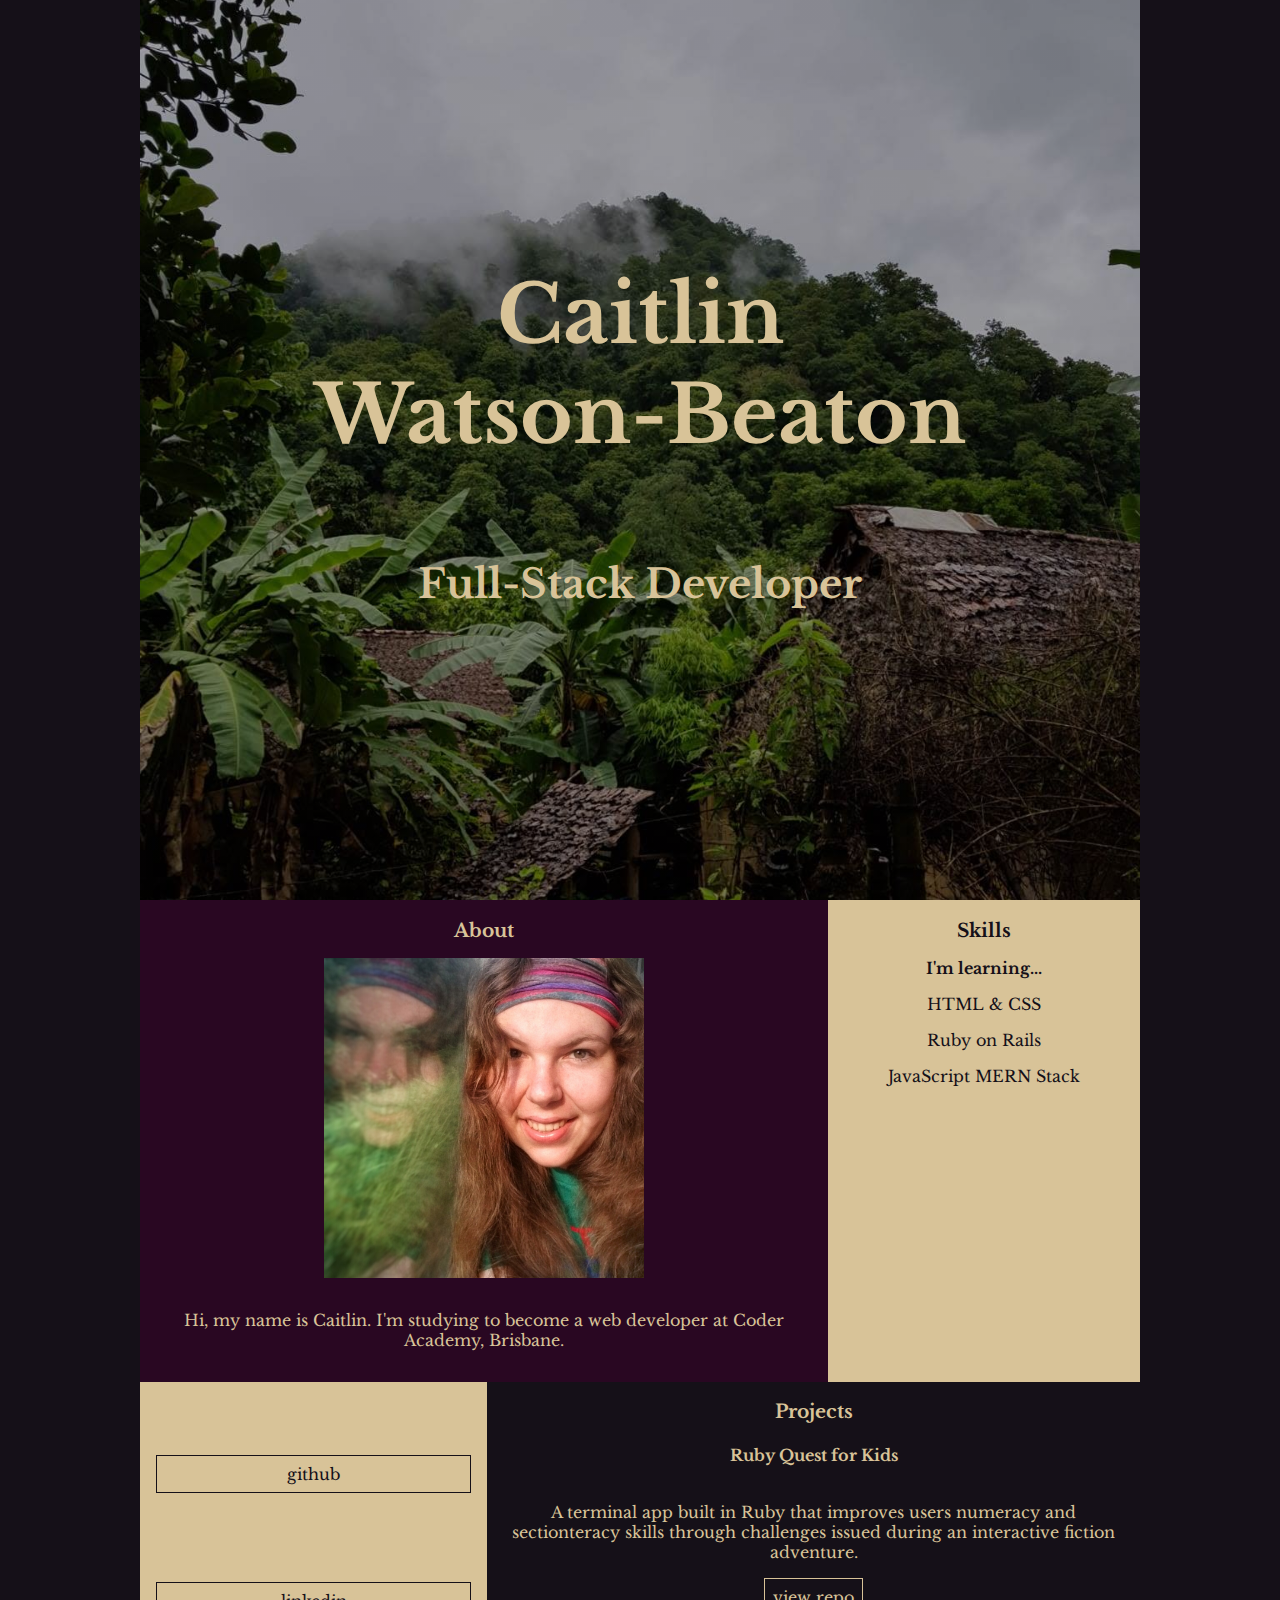
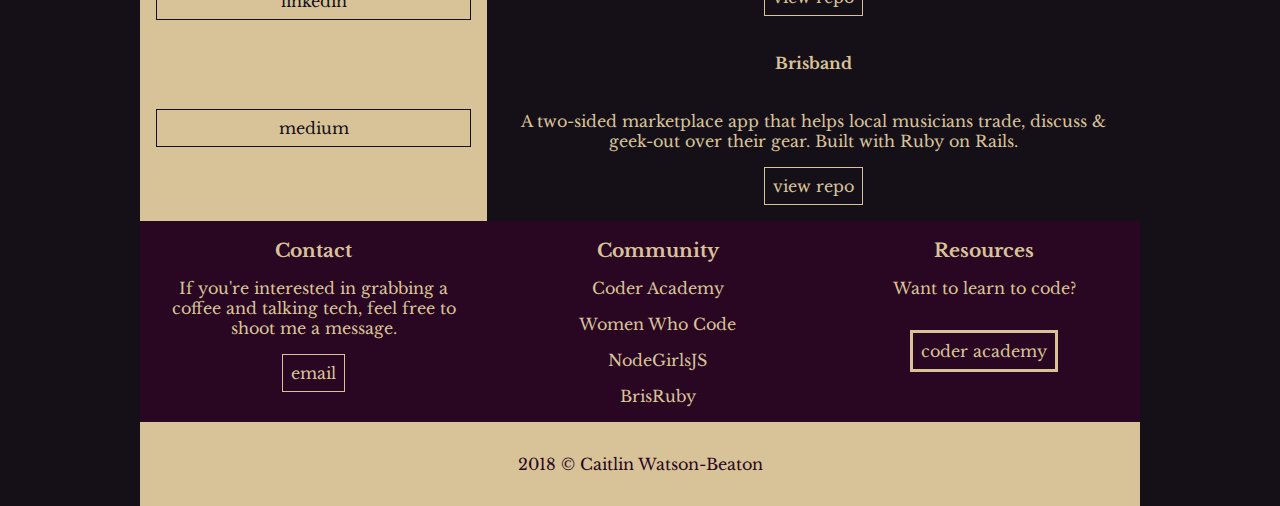
<file: index.html>
<!DOCTYPE html>
<html>
<head>
    <meta charset="utf-8" />
    <meta http-equiv="X-UA-Compatible" content="IE=edge">
    <title>Caitlin Watson-Beaton | Folio</title>
    <meta name="viewport" content="width=device-width, initial-scale=1">
    <link rel="stylesheet" type="text/css" media="screen" href="styles/css/style.css" />
    <link href="https://fonts.googleapis.com/css?family=Libre+Baskerville|Roboto" rel="stylesheet">
</head>

<body>
    <!-- Masthead -->
    <header>
        <h1>Caitlin <br>Watson-Beaton</h1>
        <h3 class="developer">Full-Stack Developer</h3>
    </header>

    <!-- Main Content -->
    <main class="main-content">
        <section class="about">
            <h3>About</h3>
            <img src="styles/img/self-portrait.jpg" alt="self-portrait">
            <p>Hi, my name is Caitlin. I'm studying to become a web developer at Coder Academy, Brisbane.</p>
        </section>
        <section class="skills">
            <h3>Skills</h3>
            <p><strong>I'm learning...</strong></p>
            <p>HTML & CSS</p>
            <p>Ruby on Rails</p>
            <p>JavaScript MERN Stack</p>
        </section>
        <section class="projects">
            <h3>Projects</h3>
            <h4>Ruby Quest for Kids</h4>
                <p>A terminal app built in Ruby that improves users numeracy and sectionteracy skills through challenges issued during an interactive fiction adventure.</p>
                <a href="https://github.com/watsbeat/interactive-fiction">view repo</a>
            <h4>Brisband</h4>
                <p>A two-sided marketplace app that helps local musicians trade, discuss & geek-out over their gear. Built with Ruby on Rails.</p>
                <a href="https://github.com/watsbeat/brisband">view repo</a>
        </section>
        <section class="contact">
            <h3>Contact</h3>
            <p>If you're interested in grabbing a coffee and talking tech, feel free to shoot me a message.</p>
            <a href="#">email</a>
        </section>
        <section class="social-links">
            <a href="https://github.com/watsbeat" id="GitHub">Github</a>
            <a href="https://www.linkedin.com/in/watsonbeaton" id="LinkedIn">LinkedIn</a>
            <a href="https://medium.com/@watsbeat" id="Medium">Medium</a>
        </section>
        <section class="community">
            <h3>Community</h3>
            <p>Coder Academy</p>
            <p>Women Who Code</p>
            <p>NodeGirlsJS</p>
            <p>BrisRuby</p>
        </section>
        <section class="resources">
            <h3>Resources</h3>
            <p>Want to learn to code?</p>
            <a href="https://coderacademy.edu.au/">Coder Academy</a>
        </section>
    </main>

    <!-- Footer -->
    <footer>
        <p>2018 &copy; Caitlin Watson-Beaton</p>
    </footer>

</body>
</file>
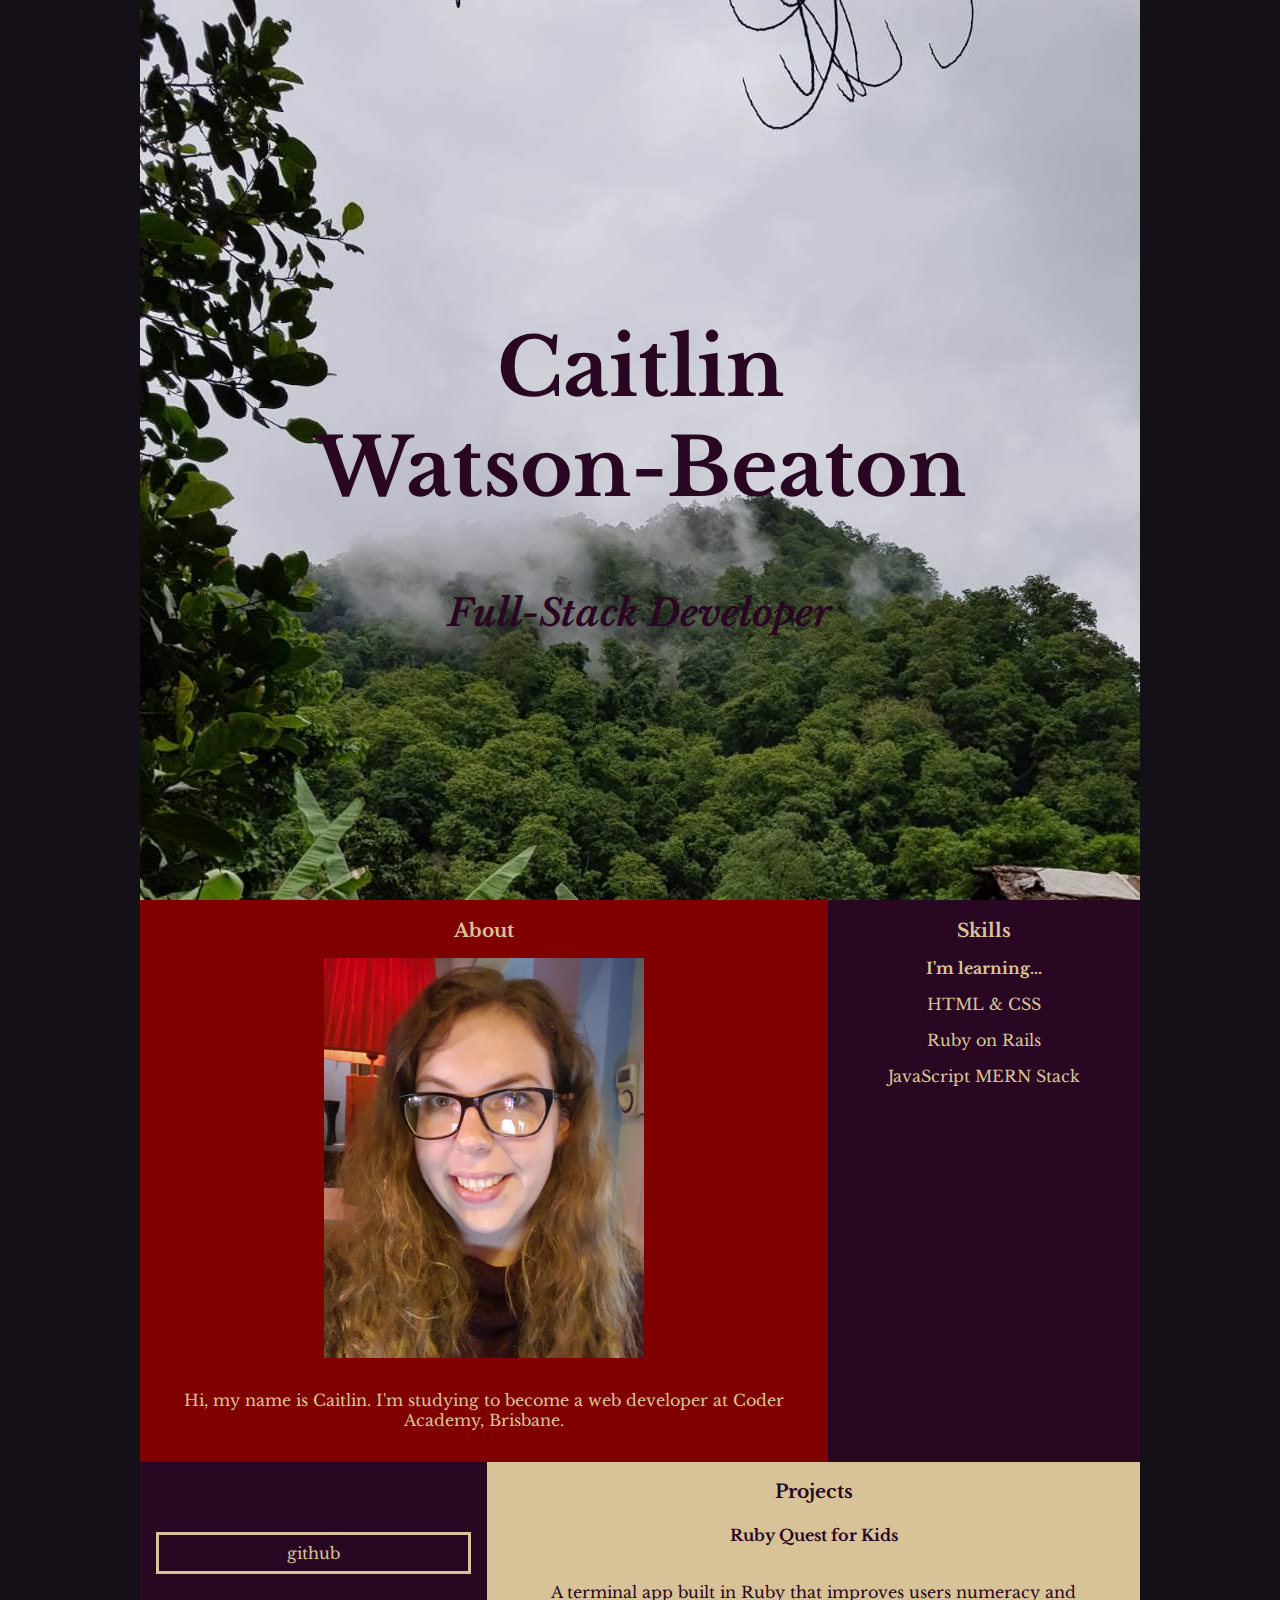
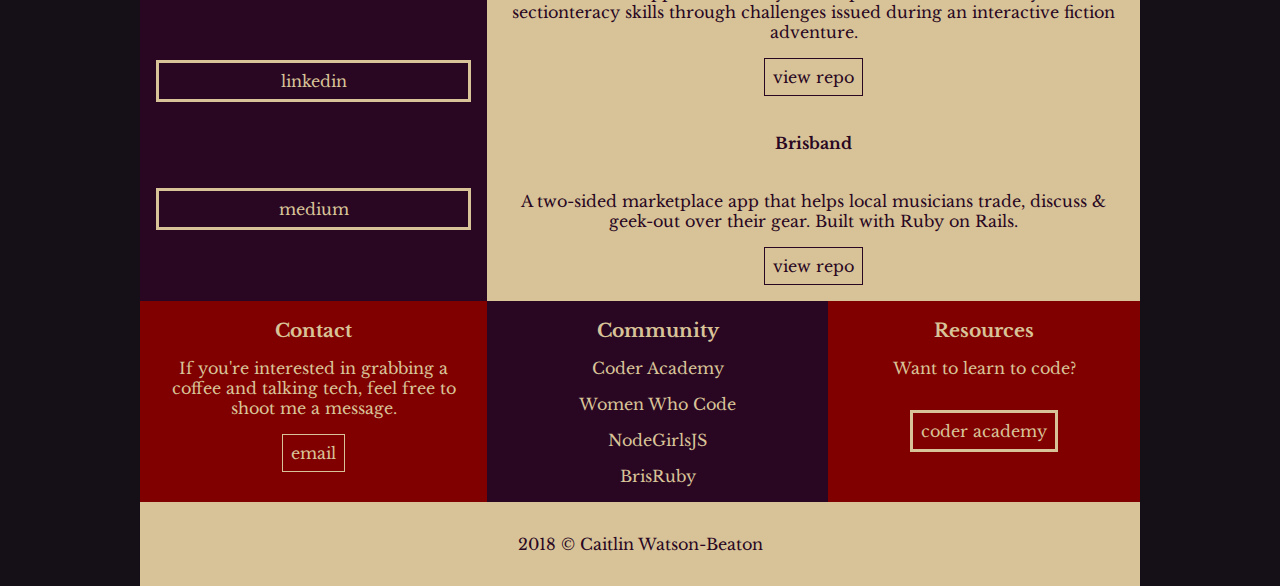
<file: src/index.html>
<!DOCTYPE html>
<html>
<head>
    <meta charset="utf-8" />
    <meta http-equiv="X-UA-Compatible" content="IE=edge">
    <title>Caitlin Watson-Beaton | Folio</title>
    <meta name="viewport" content="width=device-width, initial-scale=1">
    <link rel="stylesheet" type="text/css" media="screen" href="styles/css/style.css" />
    <link href="https://fonts.googleapis.com/css?family=Libre+Baskerville|Roboto" rel="stylesheet">
</head>

<body>

    <!-- Masthead -->
    <header>
        <!-- <img src="../img/self-portrait.jpg" max-width="200px" alt="logo"> -->
        <h1>Caitlin <br>Watson-Beaton</h1>
        <h3 class="developer"><em>Full-Stack Developer</em></h3>
    </header>

    <!-- Main Content -->
    <main class="main-content">
        <section class="about">
            <h3>About</h3>
            <img src="styles/img/profile.jpg" alt="self-portrait">
            <p>Hi, my name is Caitlin. I'm studying to become a web developer at Coder Academy, Brisbane.</p>
        </section>
        <section class="skills">
            <h3>Skills</h3>
            <p><strong>I'm learning...</strong></p>
            <p>HTML & CSS</p>
            <p>Ruby on Rails</p>
            <p>JavaScript MERN Stack</p>
        </section>
        <section class="projects">
            <h3>Projects</h3>
            <h4>Ruby Quest for Kids</h4>
                <p>A terminal app built in Ruby that improves users numeracy and sectionteracy skills through challenges issued during an interactive fiction adventure.</p>
                <a href="https://github.com/watsbeat/interactive-fiction">view repo</a>
            <h4>Brisband</h4>
                <p>A two-sided marketplace app that helps local musicians trade, discuss & geek-out over their gear. Built with Ruby on Rails.</p>
                <a href="https://github.com/watsbeat/brisband">view repo</a>
        </section>
        <section class="contact">
            <h3>Contact</h3>
            <p>If you're interested in grabbing a coffee and talking tech, feel free to shoot me a message.</p>
            <a href="#">email</a>
        </section>
        <section class="social-links">
            <a href="https://github.com/watsbeat" id="GitHub">Github</a>
            <a href="https://www.linkedin.com/in/watsonbeaton" id="LinkedIn">LinkedIn</a>
            <a href="https://medium.com/@watsbeat" id="Medium">Medium</a>
        </section>
        <section class="community">
            <h3>Community</h3>
            <p>Coder Academy</p>
            <p>Women Who Code</p>
            <p>NodeGirlsJS</p>
            <p>BrisRuby</p>
        </section>
        <section class="resources">
            <h3>Resources</h3>
            <p>Want to learn to code?</p>
            <a href="https://coderacademy.edu.au/">Coder Academy</a>
        </section>
    </main>

    <!-- Footer -->
    <footer>
        <p>2018 &copy; Caitlin Watson-Beaton</p>
    </footer>

</body>
</file>
<file: styles/css/style.css>
/*--------------------------------------------------------------
Typography
--------------------------------------------------------------*/

body {
    margin: 0;
    font-family: 'Libre Baskerville', serif;
    text-align: center;
    color: #D8C398;
}

/*--------------------------------------------------------------
General styling
--------------------------------------------------------------*/

a {
    display: flex;
    justify-content: center;
    text-decoration: none;
    text-transform: lowercase;
    padding-bottom: 1em;
    color: #D8C398;
}

a:hover, a:focus {
    background-color: maroon;
}

img {
    display: block;
    max-width: 200px;
    margin: 1em auto;
}

img:hover {
    /* border-radius: 50%;
    transition: all 0.8s; */
    opacity: 0.5;
}

.projects p {
    padding: 1em;
    margin: 0;
}

.contact p {
    padding: 1em;
    margin: 0;
}

h3 {
    margin-bottom: 0;
}

#name {
    padding-bottom: 0;
    margin-bottom: 0;
}

.developer {
    margin-bottom: 2em;
}

/*--------------------------------------------------------------
Header:
--------------------------------------------------------------*/

header {
    text-align: center;
    background-color: #151018;
    background-image: linear-gradient(rgba(0, 0, 0, 0.3), rgba(0, 0, 0, 0.3)), url('../img/jungle-life-in-refugee-camp.jpg');
    background-repeat: no-repeat;
    background-size: cover;
    background-position: center;
    color: #D8C398;
    display: flex;
    flex-direction: column;
    align-items: center;
    justify-content: center;
    min-height: 100vh;
}

/*--------------------------------------------------------------
Navigation:
--------------------------------------------------------------*/

/*--------------------------------------------------------------
Cards: MAIN
--------------------------------------------------------------*/
.main-content {
    display: grid;
    grid-template-columns: 50vw, 50vw;
    grid-template-rows: 3fr, 2fr, 3fr, 1fr, 1fr;
    grid-template-areas:
        "about about"
        "skills skills"
        "projects projects"
        "contact social-links"
        "community resources";  
}

.about {
    grid-area: about;
    background-color: #290722;
    color: #D8C398;
}

.about p {
    padding: 1em;
}

.skills {
    grid-area: skills;
    background-color: #D8C398;
    color: #151018;
}

.projects {
    grid-area: projects;
    background-color: #151018;
    color:#D8C398;
}

.projects a {
    color: #D8C398;
    display: inline-block;
    border: solid #D8C398 1.5px;
    margin-bottom: 1em;
    padding: 0.5em;
}

.contact {
    grid-area: contact;
    background-color: #290722;
}

.contact a {
    color: #D8C398;
    display: inline-block;
    border: solid #D8C398 1.5px;
    margin-bottom: 1em;
    padding: 0.5em; 
}
.social-links {
    grid-area: social-links;
    display: flex;
    flex-direction: column;
    background-color: #D8C398;
    color: #151018;
    justify-content: space-evenly;
}

.social-links a {
    border: solid  #151018 1.5px;
    padding: 0.5em;
    margin: 1em;
    color: #151018;    
}

.community {
    grid-area: community;
    background-color: #D8C398;
    color: #290722;
}
.resources {
    grid-area: resources;
    background-color: #290722;
    color: #D8C398;
    max-width: 50vw;
}

.resources p {
    margin: 0;
    padding: 1em;
}

.resources a {
    display: inline-block;
    border: solid ;
    padding: 0.5em;
    margin: 1em;
}

/*--------------------------------------------------------------
Footer:
--------------------------------------------------------------*/
footer {
    text-align: center;
    background-color: #151018;
    color: #D8C398;
}

footer p {
    margin: 0;
    padding: 2em;
}

/*--------------------------------------------------------------
CSS Grid layout for wider screens, when browser supports grid:
--------------------------------------------------------------*/
@supports (grid-area: auto) {


    @media screen and (min-width: 500px) {
        .main-content {
            display: grid;
            grid-template-columns: 1fr 1fr 1fr;
            grid-template-rows: auto;
            grid-template-areas: 
                "about about skills"
                "social-links projects projects"
                "contact community resources";
        }
        .community {
            background-color: #290722;
            color: #D8C398;
        }
    }

    @media screen and (min-width: 800px) {
        h1 {
            font-size: 5em;
        }

        .developer {
            font-size: 2em;
        }

        em {
            font-size: 2em;
            padding: 0;
            margin: 0;
        }

        .main-content {
            display: grid;
            grid-template-columns: auto;
            grid-template-rows: auto;
        }

        img {
            max-width: 25vw;
        }
    }

    @media screen and (min-width: 1200px) {
        body {
            max-width: 1000px;
            background-color: #151018; 
            margin: 0 auto;
        }
        footer {
            background-color: #D8C398;
            color: #290722;
        }
        .header h3 {
            color: #290722;
        }
        .developer {
            font-size: 2.5em;
        }
    }
}
</file>
<file: src/styles/css/style.css>
/*--------------------------------------------------------------
Typography
--------------------------------------------------------------*/

body {
    margin: 0;
    font-family: 'Libre Baskerville', serif;
    text-align: center;
    color: #D8C398;
}

/*--------------------------------------------------------------
General styling
--------------------------------------------------------------*/

a {
    display: flex;
    justify-content: center;
    text-decoration: none;
    text-transform: lowercase;
    padding-bottom: 1em;
    color: #D8C398;
}

a:hover {
    background-color: #151018;
}

.projects a:hover, a:focus {
    background-color: maroon;
    color: #D8C398;
    border: none;
}

img {
    display: block;
    max-width: 200px;
    margin: 1em auto;
}

img:hover {
    border-radius: 50%;
    transition: all 0.8s;
}

.projects p {
    padding: 1em;
    margin: 0;
}

.contact p {
    padding: 1em;
    margin: 0;
}

h3 {
    margin-bottom: 0;
}

.header h3 {
    padding-bottom: 1em;
}

/*--------------------------------------------------------------
Header:
--------------------------------------------------------------*/

header {
    text-align: center;
    background-color: #151018;
    background-image: url('../img/jungle-life-in-refugee-camp.jpg');
    background-size: 500px;
    color: #D8C398;
    display: flex;
    flex-direction: column;
    align-items: center;
    justify-content: center;
    min-height: 100vh;
}

/*--------------------------------------------------------------
Navigation:
--------------------------------------------------------------*/

/*--------------------------------------------------------------
Cards: MAIN
--------------------------------------------------------------*/
.main-content {
    display: grid;
    grid-template-columns: 50vw, 50vw;
    grid-template-rows: 3fr, 2fr, 3fr, 1fr, 1fr;
    grid-template-areas:
        "about about"
        "skills skills"
        "projects projects"
        "contact social-links"
        "community resources";  
}

.about {
    grid-area: about;
    background-color: maroon;
}

.about p {
    padding: 1em;
}

.skills {
    grid-area: skills;
    background-color: #290722;
}

.projects {
    grid-area: projects;
    background-color: #D8C398;
    color: #290722;
}

.projects a {
    color: #290722;
    display: inline-block;
    border: solid #290722 1.5px;
    margin-bottom: 1em;
    padding: 0.5em;
}

.contact {
    grid-area: contact;
    background-color: maroon;
}

.contact a {
    color: #D8C398;
    display: inline-block;
    border: solid #D8C398 1.5px;
    margin-bottom: 1em;
    padding: 0.5em; 
}
.social-links {
    grid-area: social-links;
    display: flex;
    flex-direction: column;
    background-color: #290722;
    color: #D8C398;
    justify-content: space-evenly;
}

.social-links a {
    border: solid;
    padding: 0.5em;
    margin: 1em;
    
}

.community {
    grid-area: community;
    background-color: #D8C398;
    color: #290722;
}
.resources {
    grid-area: resources;
    background-color: maroon;
    color: #D8C398;
    max-width: 50vw;
}

.resources p {
    margin: 0;
    padding: 1em;
}

.resources a {
    display: inline-block;
    border: solid ;
    padding: 0.5em;
    margin: 1em;
}

/*--------------------------------------------------------------
Footer:
--------------------------------------------------------------*/
footer {
    text-align: center;
    background-color: #151018;
    color: #D8C398;
}

footer p {
    margin: 0;
    padding: 2em;
}

/*--------------------------------------------------------------
CSS Grid layout for wider screens, when browser supports grid:
--------------------------------------------------------------*/
@supports (grid-area: auto) {


    @media screen and (min-width: 500px) {
        header {
            background-image: url('../img/jungle-life-in-refugee-camp.jpg');
            background-size: 500px;
        }
        .main-content {
            display: grid;
            grid-template-columns: 1fr 1fr 1fr;
            grid-template-rows: auto;
            grid-template-areas: 
                "about about skills"
                "social-links projects projects"
                "contact community resources";
        }
        .community {
            background-color: #290722;
            color: #D8C398;
        }
    }

    @media screen and (min-width: 800px) {
        header {
            background-image: url('../img/jungle-life-in-refugee-camp.jpg');
            background-size: 800px;
        }
        h1 {
            font-size: 5em;
        }

        em {
            font-size: 2em;
            padding: 0;
            margin: 0;
        }

        .main-content {
            display: grid;
            grid-template-columns: auto;
            grid-template-rows: auto;
        }

        img {
            max-width: 25vw;
        }
    }

    @media screen and (min-width: 1200px) {
        header {
            background-image: url('../img/jungle-life-in-refugee-camp.jpg');
            background-size: 1200px;
        }
        body {
            max-width: 1000px;
            background-color: #151018; 
            margin: 0 auto;
        }
        header, footer {
            background-color: #D8C398;
            color: #290722;
        }

        .header h3 {
            color: #290722;
        }
    }
}
</file>
